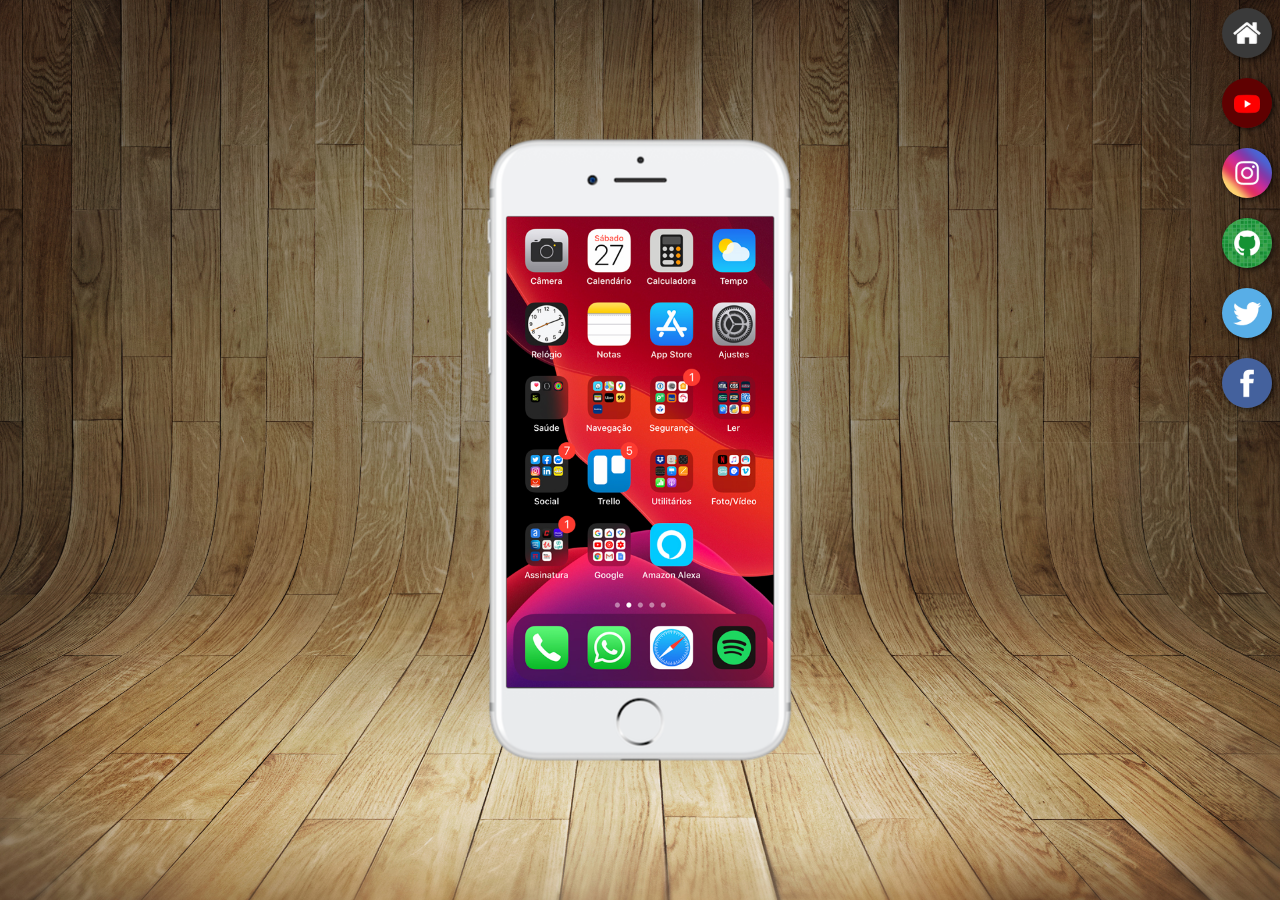
<file: index.html>
<!DOCTYPE html>
<html lang="pt-br">
<head>
    <meta charset="UTF-8">
    <meta name="viewport" content="width=device-width, initial-scale=1.0">
    <title>Projeto de Redes Sociais</title>
    <link rel="shortcut icon" href="favicon.ico" type="image/x-icon">
    <link rel="stylesheet" href="estilo/style.css">
</head>
<body>
    <main>
        <section id="celular">
            <iframe src="home.html" frameborder="0" name="tela" id="tela">
                Navegador não é conpatível
            </iframe>
        </section>
        <section id="redes-sociais">
            <a href="#" target="tela"> <img src="imagens/logo-home.jpg" alt="Home"></a><br>
            <a href="#" target="tela"> <img src="imagens/logo-youtube.jpg" alt="Youtube"></a><br>
            <a href="#" target="tela"> <img src="imagens/logo-instagram.jpg" alt="Instagram"></a><br>
            <a href="#" target="tela"> <img src="imagens/logo-github.jpg" alt="Github"></a><br>
            <a href="#" target="tela"> <img src="imagens/logo-twitter.jpg" alt="twitter"></a><br>
            <a href="#" target="tela"> <img src="imagens/logo-facebook.jpg" alt="Facebook"></a>
        </section>
    </main>
</body>
</html>
</file>
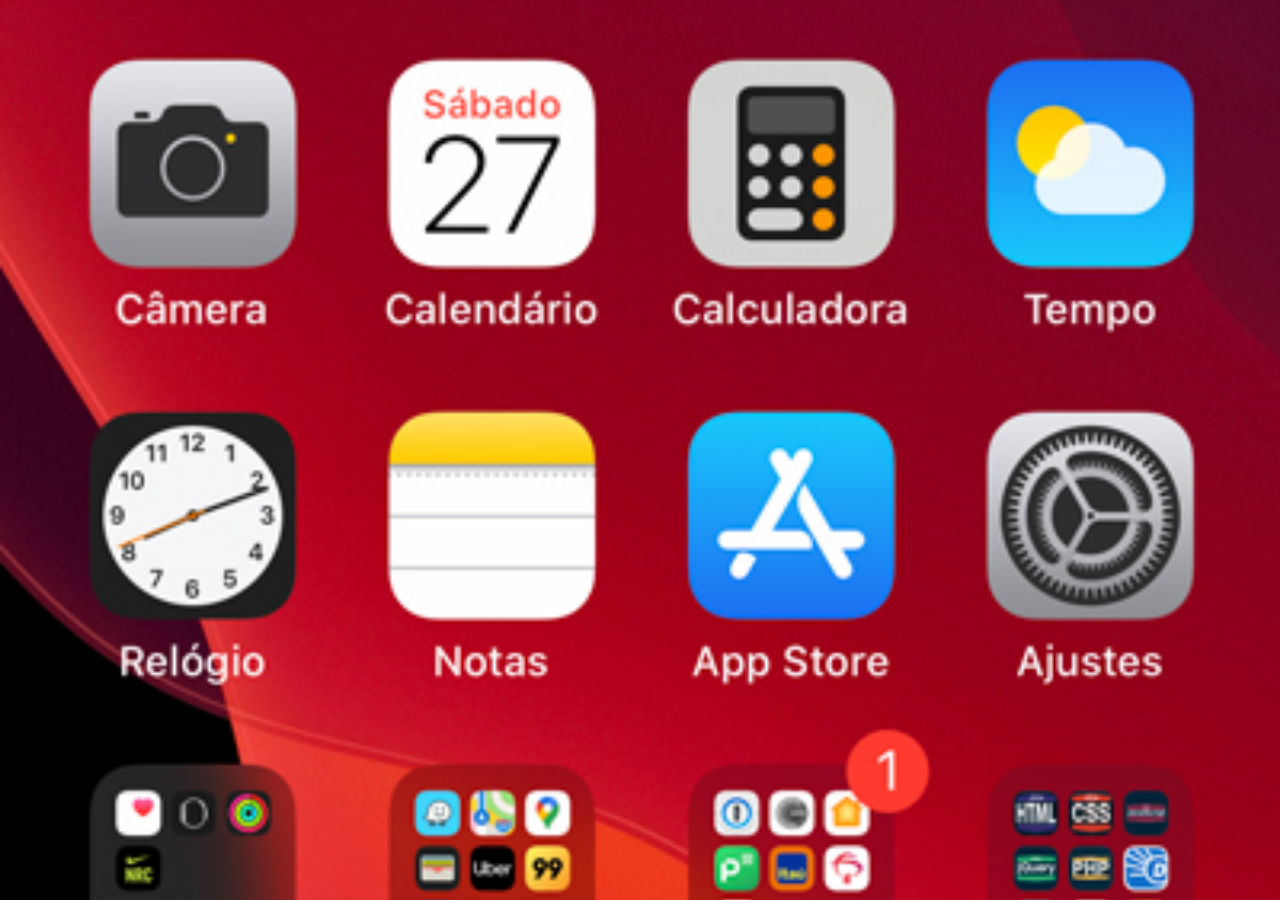
<file: home.html>
<!DOCTYPE html>
<html lang="pt-br">
<head>
    <meta charset="UTF-8">
    <meta name="viewport" content="width=device-width, initial-scale=1.0">
    <title>Document</title>
    <style>
        *{
            margin: 0px;
            padding: 0px;
        }

        body{
            height: 100vh;
            width: 100vw;
            background: url(imagens/tela-home.jpg) no-repeat top center;
            background-size: cover;
        }
    </style>
</head>
<body>
    
</body>
</html>
</file>
<file: estilo/style.css>
@charset "UTF-8";

*{
    margin: 0px;
    padding: 0px;
    font-family: Arial, Helvetica, sans-serif;
}

html, body{
    height: 100vh;
    width: 100vw;
}

body{
    background: url(../imagens/fundo-madeira.jpg) no-repeat top center;
    background-attachment: fixed;
    background-size: cover;
}

main{
    position: relative;
    height: 100vh;
}

section#celular{
    position: absolute;
    top: 50%;
    left: 50%;
    transform: translate(-50%, -50%);
    height: 627px;
    width: 311px;
    background: url(../imagens/frame-iphone.png) no-repeat;
}

#tela{
    position: relative;
    top: 80px;
    left: 22px;
    width: 267px;
    height: 471px; 
}

section#redes-sociais {
    text-align: right;
}

section#redes-sociais img{
    width: 50px;
    margin: 8px;
    border-radius: 50%;
    box-shadow: 2px 2px 5px rgba(0, 0, 0, 0.61);
    box-sizing: border-box;
}

section#redes-sociais img:hover{
    border: 2px solid rgba(255, 255, 255, 0.63);
    transform: translate(-3px, -3px);
    box-shadow: 4px 4px 10px rgba(0, 0, 0, 0.63);
}
</file>
